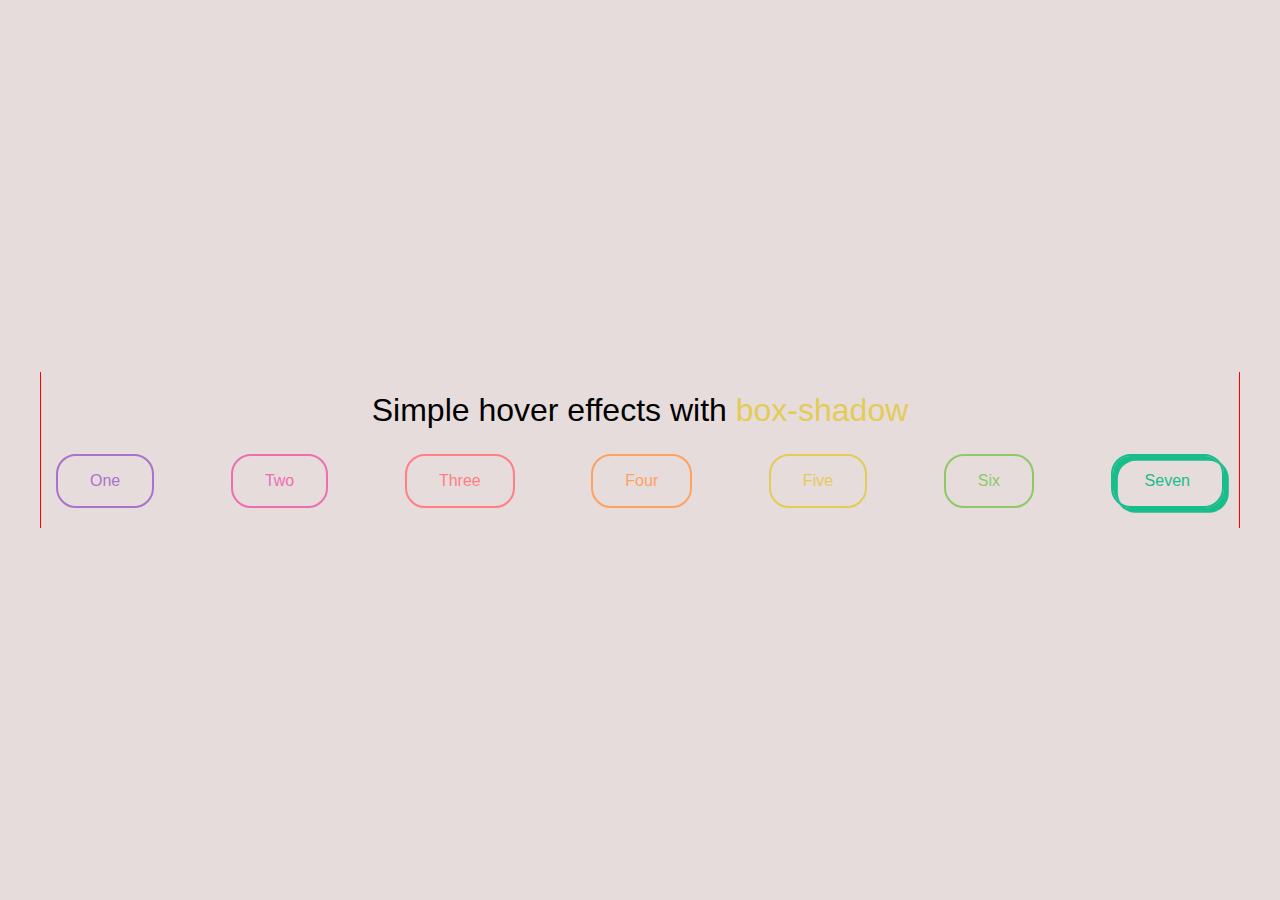
<file: index.html>
<!DOCTYPE html>
 <html lang="en">
 <head>
  <meta charset="UTF-8">
  <meta http-equiv="X-UA-Compatible" content="IE=edge">
  <meta name="viewport" content="width=device-width, initial-scale=1.0">
  <link rel="stylesheet" href="./css/main.min.css">
  <title> Button_hover</title>
 </head>
 <body>
  <header>
     
    <div class="container">
      <h1>Simple hover effects with <code>box-shadow</code></h1>
      <div class="buttons">
        
        <button class="fill">One</button>
        <button class="pulse">Two</button>
        <button class="close">Three</button>
        <button class="raise">Four</button>
        <button class="up">Five</button>
        <button class="slide">Six</button>
        <button class="offset">Seven</button>
      </div>
    </div>
    
  </header>
 </body>
 </html>
</file>
<file: css/main.min.css>
*{margin:0;padding:0;-webkit-box-sizing:border-box;box-sizing:border-box}body{font-style:normal;font-weight:400;background-color:#e6dcdc;-webkit-box-pack:center;-ms-flex-pack:center;justify-content:center;-ms-flex-line-pack:center;align-content:center;text-align:center;min-height:100vh}.container{padding:20px 15px;width:375px;margin:0 auto;border-left:1px solid red;border-right:1px solid red}@media screen and (min-width: 320px){.container{min-width:320px;margin:0 auto;font-family:"Montserrat",sans-serif}}@media screen and (min-width: 1200px){.container{min-width:1200px;margin:0 auto;font-family:"Montserrat",sans-serif}}.fill:hover,.fill:focus{-webkit-box-shadow:inset 0 0 0 2em var(--hover);box-shadow:inset 0 0 0 2em var(--hover)}.pulse:hover,.pulse:focus{-webkit-animation:pulse 1s;animation:pulse 1s;-webkit-box-shadow:0 0 0 2em rgba(0,0,0,0);box-shadow:0 0 0 2em rgba(0,0,0,0)}@-webkit-keyframes pulse{0%{-webkit-box-shadow:0 0 0 0 var(--hover);box-shadow:0 0 0 0 var(--hover)}}@keyframes pulse{0%{-webkit-box-shadow:0 0 0 0 var(--hover);box-shadow:0 0 0 0 var(--hover)}}.close:hover,.close:focus{-webkit-box-shadow:inset -3.5em 0 0 0 var(--hover),inset 3.5em 0 0 0 var(--hover);box-shadow:inset -3.5em 0 0 0 var(--hover),inset 3.5em 0 0 0 var(--hover)}.raise:hover,.raise:focus{-webkit-box-shadow:0 .5em .5em -0.4em var(--hover);box-shadow:0 .5em .5em -0.4em var(--hover);-webkit-transform:translateY(-0.25em);transform:translateY(-0.25em)}.up:hover,.up:focus{-webkit-box-shadow:inset 0 -3.25em 0 0 var(--hover);box-shadow:inset 0 -3.25em 0 0 var(--hover)}.slide:hover,.slide:focus{-webkit-box-shadow:inset 6.5em 0 0 0 var(--hover);box-shadow:inset 6.5em 0 0 0 var(--hover)}.offset{-webkit-box-shadow:.3em .3em 0 0 var(--color),inset .3em .3em 0 0 var(--color);box-shadow:.3em .3em 0 0 var(--color),inset .3em .3em 0 0 var(--color)}.offset:hover,.offset:focus{-webkit-box-shadow:0 0 0 0 var(--hover),inset 6em 3.5em 0 0 var(--hover);box-shadow:0 0 0 0 var(--hover),inset 6em 3.5em 0 0 var(--hover)}.fill{--color: #a972cb;--hover: #cb72aa}.pulse{--color: #ef6eae;--hover: #ef8f6e}.close{--color: #ff7f82;--hover: #ffdc7f}.raise{--color: #ffa260;--hover: #e5ff60}.up{--color: #e4cb58;--hover: #94e458}.slide{--color: #8fc866;--hover: #66c887}.offset{--color: #19bc8b;--hover: #1973bc}button{color:var(--color);-webkit-transition:.25s;transition:.25s}button:hover,button:focus{border-color:var(--hover);color:#fff}button{background:none;border:2px solid;border-radius:20px;font:inherit;line-height:1;margin:.5em;padding:1em 2em}h1{font-weight:400;margin-bottom:25px}code{color:#e4cb58;font:inherit}.buttons{display:-webkit-box;display:-ms-flexbox;display:flex;-webkit-box-pack:justify;-ms-flex-pack:justify;justify-content:space-between}/*! modern-normalize v1.0.0 | MIT License | https://github.com/sindresorhus/modern-normalize */ul{list-style:none;margin:0;padding:0}a{text-decoration:none}*{margin:0;padding:0}code,kbd,samp,pre{font-family:"Open Sans",sans-serif;font-size:1em}*,*::before,*::after{-webkit-box-sizing:border-box;box-sizing:border-box}:root{-moz-tab-size:4;-o-tab-size:4;tab-size:4}html{line-height:1.15;-webkit-text-size-adjust:100%}body{margin:0;padding:0}body{font-family:system-ui,-apple-system,"Segoe UI",Roboto,Helvetica,Arial,sans-serif,"Apple Color Emoji","Segoe UI Emoji"}hr{height:0;color:inherit}abbr[title]{-webkit-text-decoration:underline dotted;text-decoration:underline dotted}b,strong{font-weight:bolder}small{font-size:80%}sub,sup{font-size:75%;line-height:0;position:relative;vertical-align:baseline}sub{bottom:-0.25em}sup{top:-0.5em}table{text-indent:0;border-color:inherit}button,input,optgroup,select,textarea{font-family:inherit;font-size:100%;line-height:1.15;margin:0}address{font-style:normal}button,select{text-transform:none}button,[type=button],[type=reset],[type=submit]{-webkit-appearance:button}::-moz-focus-inner{border-style:none;padding:0}:-moz-focusring{outline:1px dotted ButtonText}:-moz-ui-invalid{box-shadow:none}legend{padding:0}progress{vertical-align:baseline}::-webkit-inner-spin-button,::-webkit-outer-spin-button{height:auto}[type=search]{-webkit-appearance:textfield;outline-offset:-2px}::-webkit-search-decoration{-webkit-appearance:none}::-webkit-file-upload-button{-webkit-appearance:button;font:inherit}summary{display:list-item}:root{--page-bg-color: #f9f9fd;--primary-text-color: #212121;--card-set-gap: 15px;--card-shadow: 0px 2px 1px -1px rgba(0, 0, 0, 0.2), 0px 1px 1px 0px rgba(0, 0, 0, 0.14), 0px 1px 3px 0px rgba(0, 0, 0, 0.12)}img{display:block;max-width:100%;height:auto}/*# sourceMappingURL=main.min.css.map */
</file>
